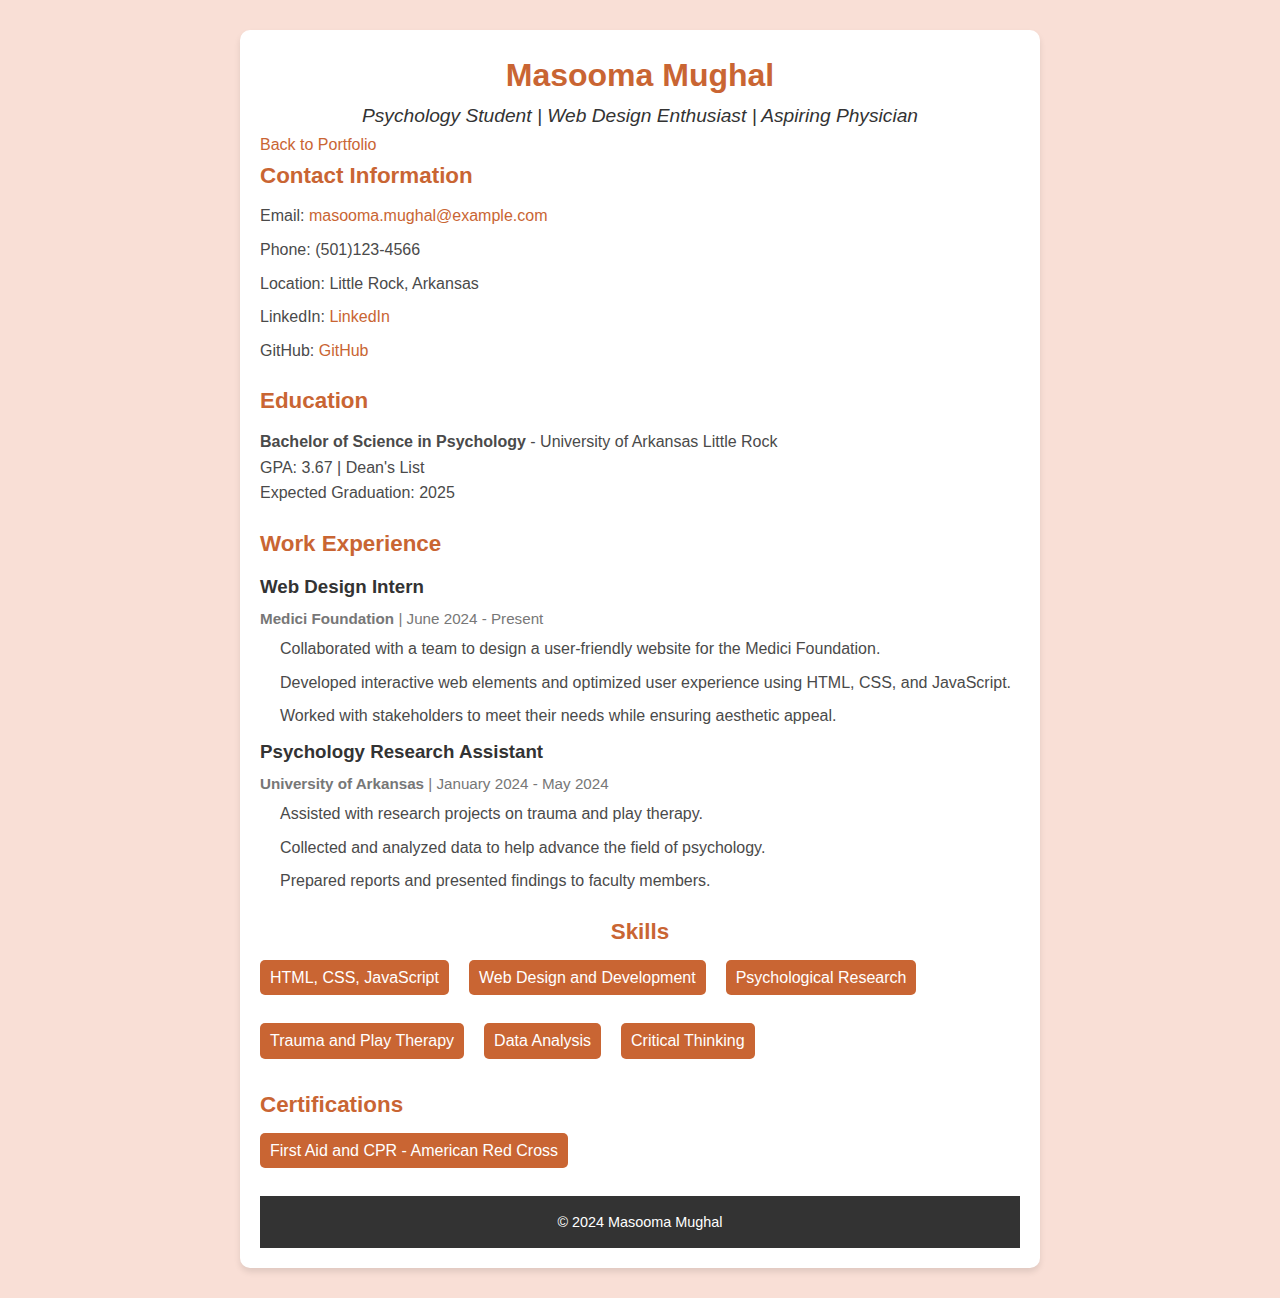
<file: resume.html>
<!DOCTYPE html>
<html lang="en">
<head>
    <meta charset="UTF-8">
    <meta name="viewport" content="width=device-width, initial-scale=1.0">
    <title>Masooma Mughal - Resume</title>
    <link rel="stylesheet" href="portfolio/assets/css/style.css"> <!-- Link to your existing CSS file -->
</head>
<body>
    <section class="resume-container">
        <header>
            <h1>Masooma Mughal</h1>
            <p class="job-title">Psychology Student | Web Design Enthusiast | Aspiring Physician</p>
        </header>

        <!-- Back Button -->
        <div class="back-btn">
            <a href="index.html" class="back-link">Back to Portfolio</a> <!-- Link to the portfolio home page -->
        </div>

        <section class="contact-info">
            <h2>Contact Information</h2>
            <ul>
                <li>Email: <a href="mailto:soomamrm@gmail.com">masooma.mughal@example.com</a></li>
                <li>Phone: (501)123-4566</li>
                <li>Location: Little Rock, Arkansas</li>
                <li>LinkedIn: <a href="https://www.linkedin.com/in/masooma-mughal">LinkedIn</a></li>
                <li>GitHub: <a href="https://github.com/masoomamughal">GitHub</a></li>
            </ul>
        </section>

        <section class="education">
            <h2>Education</h2>
            <p><strong>Bachelor of Science in Psychology</strong> - University of Arkansas Little Rock</p>
            <p>GPA: 3.67 | Dean's List</p>
            <p>Expected Graduation: 2025</p>
        </section>

        <section class="experience">
            <h2>Work Experience</h2>
            <div class="job">
                <h3>Web Design Intern</h3>
                <p><strong>Medici Foundation</strong> | June 2024 - Present</p>
                <ul>
                    <li>Collaborated with a team to design a user-friendly website for the Medici Foundation.</li>
                    <li>Developed interactive web elements and optimized user experience using HTML, CSS, and JavaScript.</li>
                    <li>Worked with stakeholders to meet their needs while ensuring aesthetic appeal.</li>
                </ul>
            </div>

            <div class="job">
                <h3>Psychology Research Assistant</h3>
                <p><strong>University of Arkansas</strong> | January 2024 - May 2024</p>
                <ul>
                    <li>Assisted with research projects on trauma and play therapy.</li>
                    <li>Collected and analyzed data to help advance the field of psychology.</li>
                    <li>Prepared reports and presented findings to faculty members.</li>
                </ul>
            </div>
        </section>

        <section class="skills">
            <h2>Skills</h2>
            <ul>
                <li>HTML, CSS, JavaScript</li>
                <li>Web Design and Development</li>
                <li>Psychological Research</li>
                <li>Trauma and Play Therapy</li>
                <li>Data Analysis</li>
                <li>Critical Thinking</li>
            </ul>
        </section>

        <section class="certifications">
            <h2>Certifications</h2>
            <ul>
                <li>First Aid and CPR - American Red Cross</li>
            </ul>
        </section>

        <footer>
            <p>&copy; 2024 Masooma Mughal</p>
        </footer>
    </section>
</body>
</html>
</file>
<file: portfolio/assets/css/style.css>
/* General reset */
* {
    margin: 0;
    padding: 0;
    box-sizing: border-box;
 }
 
 /* Enable smooth scrolling on the whole page */
html {
   scroll-behavior: smooth;
 }

 /* For faster fade-in effect */
.about-section, .skills-section, .ambitions-section, .project-section, .contact-section {
   opacity: 0;
   transform: translateY(30px); /* Start from below */
   transition: opacity 0.3s ease, transform 0.3s ease; /* Reduced to 0.3s */
 }
 
 .fade-in {
   opacity: 1;
   transform: translateY(0); /* Move to original position */
 }
 
 body {
    font-family: 'Cormorant garamond', serif;
    line-height: 1.6;
    background-color: rgb(249,223,214); /* Background color */
    color: #4a4a4a; /* Body Text */
 }

 /* Resume Container */
body {
   font-family: Arial, sans-serif;
   background-color: #F9DFD6;
   margin: 0;
   padding: 0;
}

.resume-container {
   max-width: 800px;
   margin: 30px auto;
   background-color: #FFFFFF;
   padding: 20px;
   border-radius: 10px;
   box-shadow: 0 4px 6px rgba(0, 0, 0, 0.1);
}

header h1 {
   text-align: center;
   color: #C96533;
}

header .job-title {
   text-align: center;
   font-size: 1.2rem;
   color: #333;
   font-style: italic;
}

h2 {
   color: #C96533;
   font-size: 1.4rem;
   margin-bottom: 10px;
}

ul {
   list-style-type: none;
   padding-left: 0;
}

ul li {
   margin-bottom: 8px;
}

a {
   color: #C96533;
   text-decoration: none;
}

a:hover {
   text-decoration: underline;
}

/* Section Styles */
section {
   margin-bottom: 20px;
}

.job ul {
   margin-left: 20px;
}

.job h3 {
   margin: 0;
   color: #333;
   font-weight: bold;
}

.job p {
   color: #777;
   font-size: 0.95rem;
   margin: 5px 0;
}

.skills ul, .certifications ul {
   display: flex;
   flex-wrap: wrap;
   gap: 20px;
}

.skills li, .certifications li {
   background-color: #C96533;
   color: white;
   padding: 5px 10px;
   border-radius: 5px;
}

footer {
   text-align: center;
   font-size: 0.9rem;
   margin-top: 20px;
   color: #333;
}


 
 /* Navbar styling */
 nav {
    display: flex;
    justify-content: space-between;
    align-items: center;
    padding: 0.2em 2em; 
    background-color: rgb(249,223,214,0.8);/* Nav bar color */
    position: fixed;
    width: 100%;
    z-index: 100;
    top: 0;
 }
 
 
 nav ul {
    display: flex;
    list-style: none;
 }
 
 
 nav ul li {
    margin: 0 1.2em; 
 }
 
 
 nav ul li a {
    color: #333;
    text-decoration: none;
    font-family: 'Cormorant', serif;
    font-size: 1.1em; 
    font-weight: 600;
    transition: color 0.3s;
 }
 
 
 nav ul li a:hover {
    color: #C96533;
 }
 
 
 .logo img {
    width: 6rem;
 }
 
 
 /* Banner Image */
 .banner-image {
    position: relative;
    text-align: center;
    color: white;
    height: 90vh;
    overflow: hidden;
 }
 
 
 .banner-image img {
    width: 100%;
    height: 100%;
    object-fit: cover;
    filter: brightness(60%); 
 }
 
 
 /* Phrase on Banner Image */
 .banner-text {
   position: absolute;
   top: 50%;
   left: 50%;
   transform: translate(-50%, -50%);
   font-size: 3em;
   font-family: 'Cormorant', serif;
   color: white;
   text-shadow: 2px 2px 8px rgba(0, 0, 0, 0.5);
   line-height: 1; 
}

#dynamic-word {
   color: #C96533; 
   margin-bottom: 0; 
   font-style: italic; 
}


 
/* Import Google Fonts */
@import url('https://fonts.googleapis.com/css2?family=Cormorant:wght@400;600&family=Cormorant+Infant:wght@400;500&display=swap');

/* About Section */
.about-section {
   padding: 4em 2em;
   background-color: #F9DFD6;
   text-align: center;
}

.about-section h2 {
   font-size: 2.5rem;
   color: #C96533;
   margin-bottom: 1.5em;
   text-transform: uppercase;
   letter-spacing: 1px;
   font-family: 'Cormorant', serif;
}

.about-content {
   display: grid;
   grid-template-columns: 1fr 2fr;
   gap: 20px;
   align-items: center;
   max-width: 900px;
   margin: 0 auto;
   text-align: left;
}

.profile-pic {
   width: 250px;
   height: 250px;
   border-radius: 50%;
   object-fit: cover;
   position: relative;
   z-index: 2;
}

.about-content p {
   font-size: 1.1rem;
   line-height: 1.6;
   color: #333;
   max-width: 600px;
   margin: 0 auto;
   font-weight: normal;
   font-family: 'Cormorant', serif;
}

.buttons {
   display: flex;
   justify-content: center;
   gap: 40px;
   margin-top: 2em;
}

.btn-container {
   display: flex;
   flex-direction: column;
   align-items: center;
   text-align: center;
}

.button-icon {
   width: 50px;
   height: 50px;
   margin-bottom: 10px;
   transition: transform 0.3s ease;
}

.button-icon:hover {
   transform: scale(1.2);
}

.btn {
   padding: 0.8em 1.5em; /* Reduced padding for a slimmer button */
   background-color: #C96533;
   color: #fff;
   font-family: 'Cormorant', serif;
   font-size: 1rem; /* Adjusted font size for balance */
   text-decoration: none;
   border-radius: 25px;
   display: inline-block;
   width: 160px; /* Fixed width to ensure all buttons are uniform */
   text-align: center;
   transition: background-color 0.3s ease, transform 0.3s ease;
}

.btn:hover {
   background-color: #a5532b;
   transform: translateY(-5px);
}

.btn:active {
   transform: translateY(1px);
}

 
 
 /* Ambitions Section */
 .ambitions-section {
    padding: 4em 2em;
    background-color: #f9dfd5; 
    text-align: center;
    margin-top: -20px; 
 }
 
 
 .ambitions-section h2 {
    font-size: 2em;
    font-weight: bold; 
    margin-bottom: 1.5em; 
    color:#C96533;
    font-family: 'Cormorant', serif;
 }
 
 
 .ambitions-grid {
    display: grid;
    grid-template-columns: repeat(3, 1fr); 
    gap: 2em; 
    justify-items: center; 
 }
 
 
 .ambition {
    display: flex;
    flex-direction: column;
    align-items: center;
    width: 250px; 
    text-align: center;
 }
 
 
 .ambition img, .ambition svg {
    width: 110px; 
    height: 110px;
    margin-bottom: 1em;
 }
 
 
 .ambition svg {
    stroke: #C96533; 
    stroke-width: 1.5; 
 }
 
 
 .ambition p {
    font-size: 1.1em;
    color: #4a4a4a; 
    line-height: 1.6;
    font-family: 'Cormorant', serif;
 }

 /* Skills Section */
.skills-section {
   padding: 4em 2em;
   background-color: #f4ece6; /* Matching background color with Ambitions */
   text-align: center;
}

.skills-section h2 {
   font-size: 2em;
   font-weight: bold;
   margin-bottom: 1.5em;
   color:#C96533;
   font-family: 'Cormorant', serif;
}

.skills-grid {
   display: grid;
   grid-template-columns: repeat(auto-fit, minmax(120px, 1fr)); /* Flexible columns */
   gap: 2em;
   justify-items: center;
}

.skills {
   display: flex;
   flex-direction: column;
   align-items: center;
   text-align: center;
}

.skills img, .skills svg {
   width: 110px;
   height: 110px;
   margin-bottom: 1em;
}

.skills svg {
   stroke: #C96533;
   stroke-width: 1.5;
}

.skills p {
   font-size: 1.1em;
   color: #4a4a4a;
   line-height: 1.6;
}

/* Skills Section Image and SVG hover effect */
.skills img,
.skills svg {
    transition: transform 0.3s ease, opacity 0.3s ease; /* Smooth transition for transform and opacity */
}

/* Hover effect */
.skills img:hover,
.skills svg:hover {
    transform: scale(1.2); /* Slight zoom effect */
    opacity: 0.8; /* Slight opacity reduction */
}

/* Project Section */
.project-section {
   padding: 4em 2em;
   background-color: #f4ece6;
   text-align: center;
}

.project-section h2 {
   color: #C96533;
   font-family: 'Cormorant', serif;
   font-size: 2.5rem;
   margin-bottom: 1.5em;
}

/* Carousel container styles */
.carousel-container {
   position: relative;
   display: flex;
   align-items: center;
   justify-content: center;
   overflow: hidden;
   max-width: 90%; /* Adjusted width to make carousel larger */
   margin: 0 auto;
   padding: 0 2em; /* Adjusted padding to create space for buttons */
}

/* Carousel (scrollable area) */
.carousel {
   display: flex;
   gap: 1em;
   overflow-x: auto;
   scroll-behavior: smooth;
   padding: 1em 0;
   width: 100%;
   -webkit-overflow-scrolling: touch; /* For smoother scrolling on mobile */
}

/* Hide scrollbar */
.carousel::-webkit-scrollbar {
   display: none; /* Hide scrollbar in WebKit browsers (Chrome, Safari) */
}

.carousel {
   scrollbar-width: none; /* Hide scrollbar in Firefox */
}

/* Individual project image and text */
.project {
   min-width: 350px; /* Increased minimum width */
   max-width: 400px; /* Increased maximum width */
   text-align: center;
   margin-bottom: 2em;
}

/* Project image styles */
.project-screenshot {
   width: 100%;
   height: auto;
   border-radius: 8px;
   margin-bottom: 1em;
   transition: transform 0.3s ease-in-out;
   box-shadow: 0 4px 6px rgb(2, 2, 2);; /* Subtle shadow around images */
}

/* Add hover effect on images */
.project-screenshot:hover {
   transform: scale(1.05); /* Slightly zoom on hover */
}

/* Project text style */
.project h3 {
   font-size: 1.25rem;
   font-weight: bold;
   color: #C96533;
   margin-top: 0.5em;
   text-decoration: none; /* Remove underline */
   font-family: 'Cormorant', serif;
}

/* Ensure links don’t have underlines */
.project a {
   text-decoration: none;
   color: inherit; /* Ensures link color is inherited */
   display: block;
}

/* Button styles for carousel */
.carousel-button {
   position: absolute;
   top: 33%;
   transform: translateY(-50%); /* Center vertically */
   background-color: rgba(201, 101, 51, 0.8); /* Transparent background */
   color: white;
   border: none;
   font-size: 1.5rem; /* Smaller font size */
   cursor: pointer;
   padding: 0.3em 0.5em; /* Smaller padding */
   border-radius: 50%;
   z-index: 2;
}

/* Positioning of left and right buttons */
.left-button {
   left: 5px; /* Position slightly inside the container */
}

.right-button {
   right: 5px; /* Position slightly inside the container */
}

/* Optional styling for button hover */
.carousel-button:hover {
   background-color: rgba(201, 101, 51); /* Darker on hover */
}


 /* Contact Section */
.contact-section {
   padding: 4em 2em;
   background-color: #F9DFD6; /* Same as background color used in other sections */
   text-align: center;
}

/* Heading in Contact Section */
.contact-section h2 {
   color: #C96533; /* Matches your theme color */
   font-family: 'Cormorant', serif;
   font-size: 2.5rem;
   margin-bottom: 1.5em;
}

/* Contact Form */
.contact-form {
   display: flex;
   flex-direction: column;
   gap: 1em;
   max-width: 600px;
   margin: 0 auto;
   background-color: #ffffff; /* White background for the form */
   padding: 2em;
   border-radius: 8px;
   box-shadow: 0 4px 10px rgba(0, 0, 0, 0.1); /* Subtle shadow */
}

/* Form Fields */
.contact-form label {
   font-size: 1rem;
   font-weight: bold;
   color: #C96533;
   text-align: left;
   margin-bottom: 0.5em;
}

.contact-form input,
.contact-form textarea {
   padding: 1em;
   font-size: 1rem;
   border: 1px solid #ddd;
   border-radius: 4px;
   width: 100%;
   box-sizing: border-box;
   background-color: #f9dfd6; /* Matches the background color of the section */
}

.contact-form input:focus,
.contact-form textarea:focus {
   outline: none;
   border-color: #C96533; /* Highlight border on focus */
}

/* Submit Button */
.submit-button {
   padding: 1em;
   background-color: #C96533; /* Matches your theme color */
   color: white;
   border: none;
   font-size: 1rem;
   font-weight: bold;
   cursor: pointer;
   border-radius: 4px;
   transition: background-color 0.3s ease;
}

.submit-button:hover {
   background-color: #a5532b; /* Darker shade for hover effect */
}

.submit-button:active {
   transform: scale(0.98); /* Slight scale effect on click */
}

/* Responsive Styles */
@media (max-width: 768px) {
   .contact-form {
      padding: 1.5em;
   }

   .contact-form label {
      font-size: 0.9rem;
   }

   .contact-form input,
   .contact-form textarea {
      font-size: 0.9rem;
   }

   .submit-button {
      font-size: 0.9rem;
   }
}
 
 
 /* Footer */
 footer {
    text-align: center;
    padding: 1em;
    background-color: #333;
    color: white;
 }
 /* Mobile Styles */
@media (max-width: 768px) {
   nav {
      display:block;
       padding: 1em; 
   }

   .about-content  {
      grid-template-columns:1fr;
   }

   .ambitions-grid {
      grid-template-columns:1fr;
   }

   .projects-grid {
      grid-template-columns:1fr;
   }

   nav ul {
       flex-direction: column; /* Stack menu items vertically */
       width: 100%; /* Make ul take full width */
       padding: 0; /* Remove padding */
       display: none; /* Hide the menu by default */
   }

   nav.active ul {
       display: flex; /* Show the menu when nav is active */
   }

   nav ul li {
       margin: 0.5em 0; /* Spacing between items */
       width: 100%; /* Full width for each item */
   }

   .menu-toggle {
       display: block; /* Show menu toggle button */
       cursor: pointer;
       padding: 0.5em 1em; 
       background-color: #C96533; 
       color: white; 
       border: none;
       border-radius: 5px; /* Rounded corners */
   }
   #fixes{
      display:flex;
      justify-content:space-between;
    } 
}

/* Hide the toggle button by default on larger screens */
@media (min-width: 769px) {
   .menu-toggle {
       display: none; /* Hide toggle button on larger screens */
   }
}

/* Tablet Styles */
@media (min-width: 769px) and (max-width: 1024px) {
   .projects-grid {
       grid-template-columns: repeat(2, 1fr); /* Two columns on tablet */
   }

   .project-card {
       padding: 1.5em; 
   }

   .banner-text {
       font-size: 2.5em; 
   }
}
</file>
